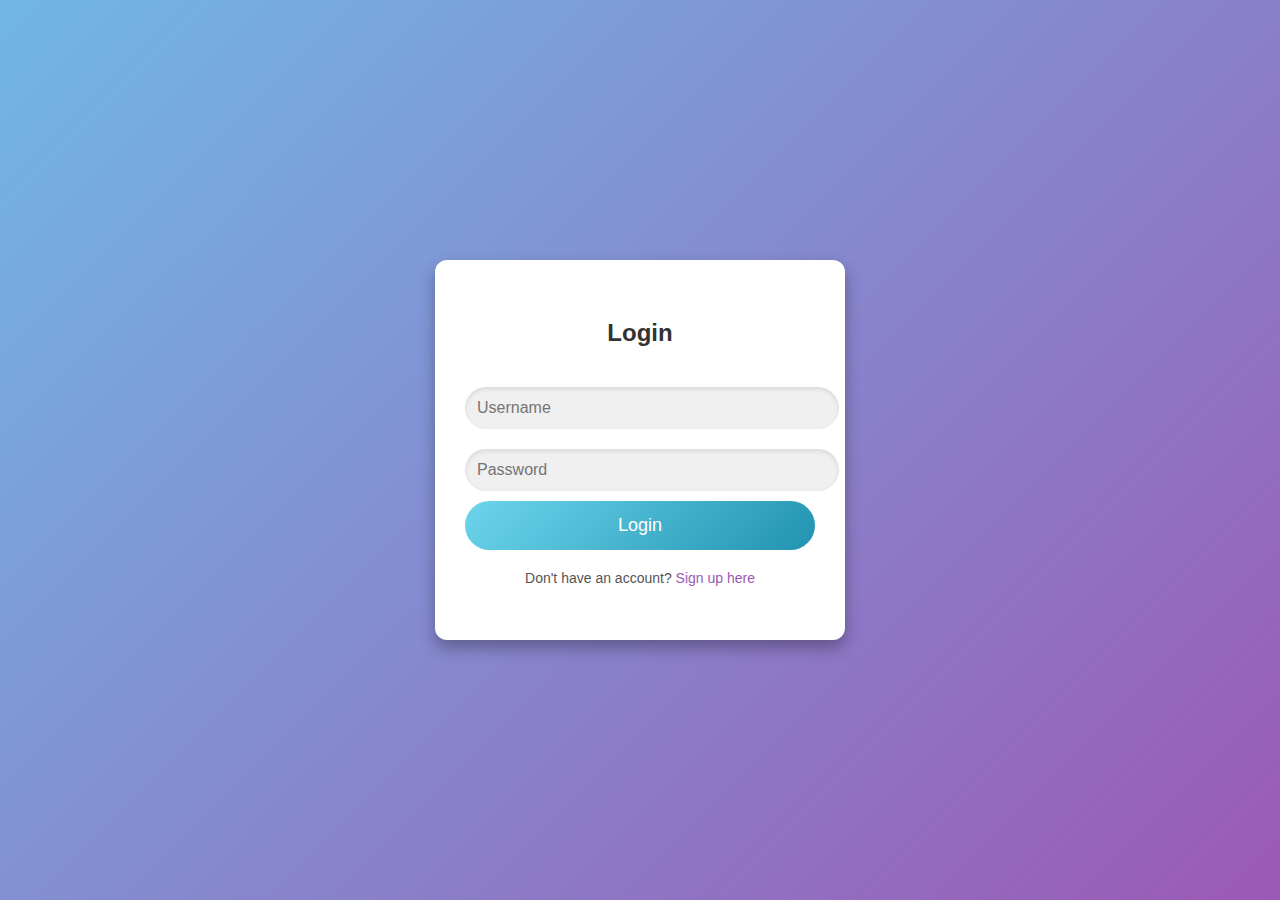
<file: index.html>
<!DOCTYPE html>
<html lang="en">
<head>
    <meta charset="UTF-8">
    <meta name="viewport" content="width=device-width, initial-scale=1.0">
    <title>Login & Sign Up</title>
    <style>
        body {
            margin: 0;
            padding: 0;
            font-family: 'Segoe UI', Tahoma, Geneva, Verdana, sans-serif;
            background: linear-gradient(135deg, #71b7e6, #9b59b6);
            height: 100vh;
            display: flex;
            justify-content: center;
            align-items: center;
        }
        
        .container {
            background-color: #fff;
            padding: 40px 30px;
            border-radius: 12px;
            box-shadow: 0 8px 16px rgba(0, 0, 0, 0.3);
            width: 350px;
            text-align: center;
        }
        
        h2 {
            margin-bottom: 30px;
            color: #333;
        }
        
        input[type="text"], input[type="password"], input[type="email"] {
            width: 100%;
            padding: 12px;
            margin: 10px 0;
            border: none;
            border-radius: 25px;
            background: #f0f0f0;
            box-shadow: inset 0 2px 5px rgba(0, 0, 0, 0.1);
            font-size: 16px;
            outline: none;
        }

        input[type="submit"] {
            width: 100%;
            padding: 14px;
            border: none;
            border-radius: 25px;
            background: linear-gradient(135deg, #6dd5ed, #2193b0);
            color: white;
            font-size: 18px;
            cursor: pointer;
        }

        .container p {
            margin-top: 20px;
            font-size: 14px;
            color: #555;
        }

        .container p a {
            color: #9b59b6;
            text-decoration: none;
        }

        #createAccountForm {
            display: none;
        }
    </style>
</head>
<body>

<div class="container" id="loginFormContainer">
    <h2>Login</h2>
    <form id="loginForm">
        <input type="text" id="username" name="username" placeholder="Username" required>
        <input type="password" id="password" name="password" placeholder="Password" required>
        <input type="submit" value="Login">
    </form>
    <p>Don't have an account? <a href="#" id="signUpLink">Sign up here</a></p>
</div>

<!-- Create Account Form -->
<div class="container" id="createAccountForm">
    <h2>Create Account</h2>
    <form id="signUpForm">
        <input type="text" id="newUsername" name="newUsername" placeholder="Username" required>
        <input type="email" id="email" name="email" placeholder="Email" required>
        <input type="password" id="newPassword" name="newPassword" placeholder="Password" required>
        <input type="submit" value="Create Account">
    </form>
    <p>Already have an account? <a href="#" id="loginLink">Login here</a></p>
</div>

<script src="script.js"></script>

</body>
</html>
</file>
